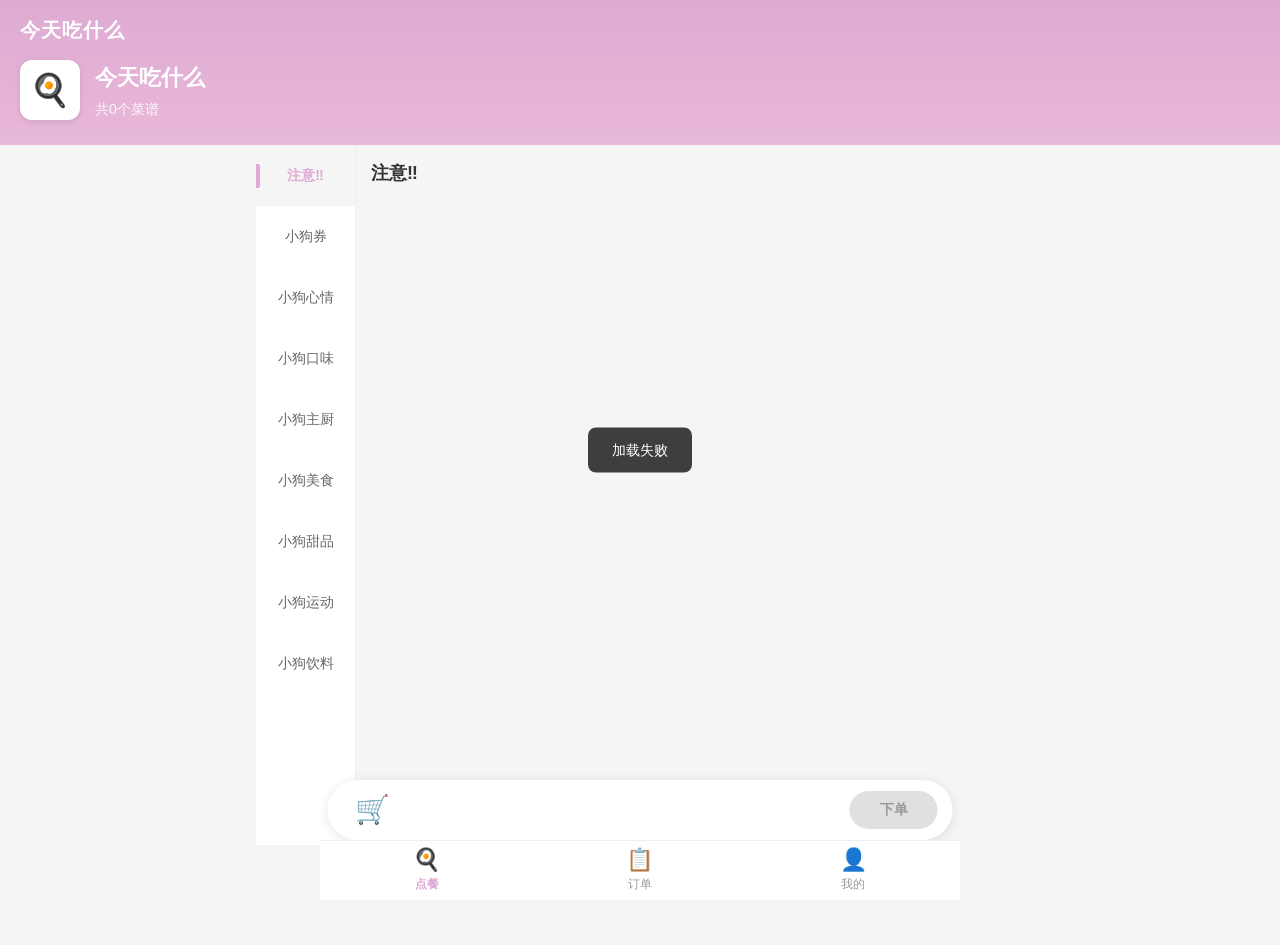
<file: index.html>
<!DOCTYPE html>
<html lang="zh-CN">
<head>
  <meta charset="UTF-8">
  <meta name="viewport" content="width=device-width, initial-scale=1.0, user-scalable=no">
  <title>今天吃什么</title>
  <link rel="stylesheet" href="style.css">
</head>
<body>
  <div id="page-container"></div>
  <div class="tab-bar">
    <div class="tab-item active" data-page="home">
      <span class="tab-icon">🍳</span>
      <span class="tab-text">点餐</span>
    </div>
    <div class="tab-item" data-page="order">
      <span class="tab-icon">📋</span>
      <span class="tab-text">订单</span>
    </div>
    <div class="tab-item" data-page="mine">
      <span class="tab-icon">👤</span>
      <span class="tab-text">我的</span>
    </div>
  </div>
  <script src="app.js"></script>
</body>
</html>
</file>
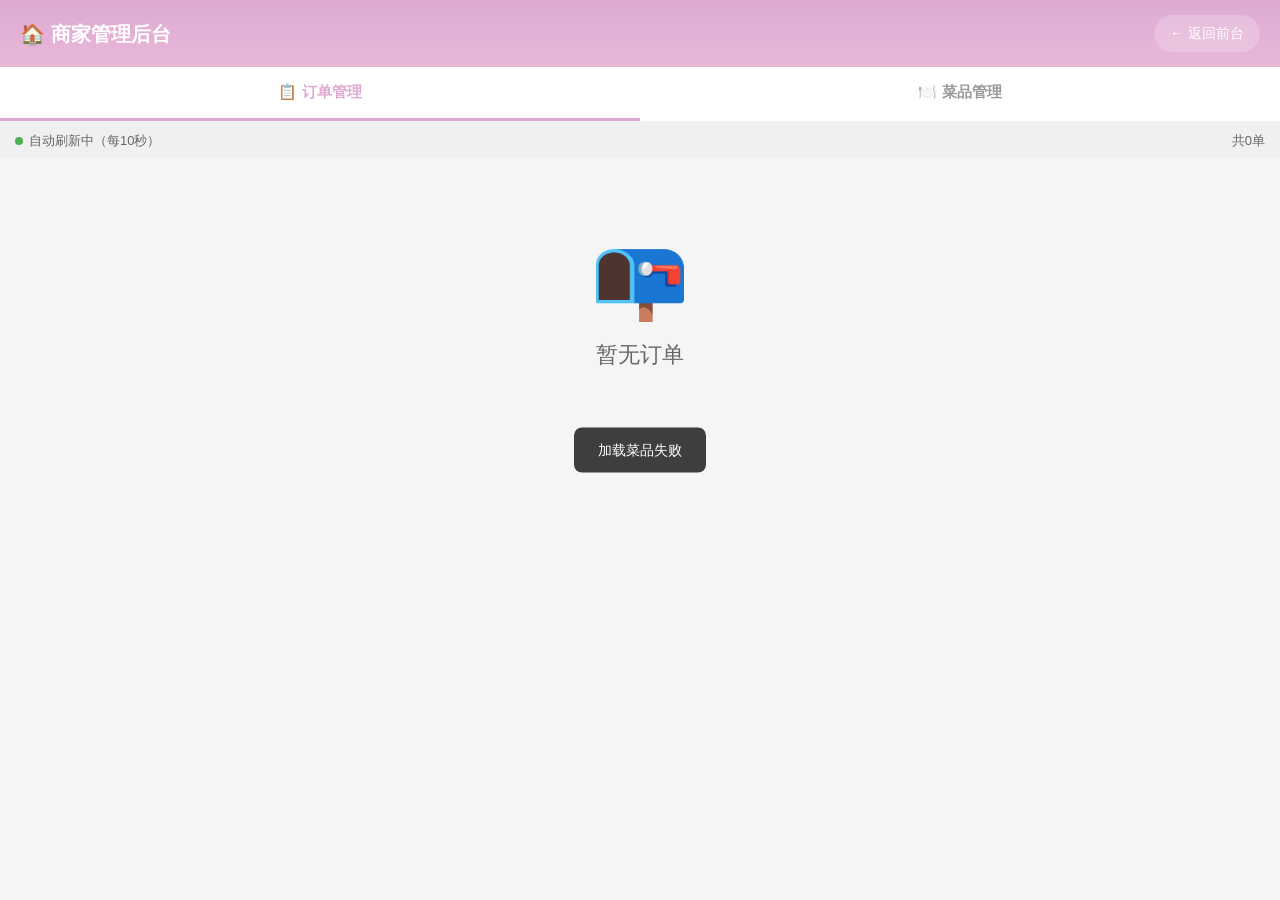
<file: admin.html>
<!DOCTYPE html>
<html lang="zh-CN">
<head>
  <meta charset="UTF-8">
  <meta name="viewport" content="width=device-width, initial-scale=1.0, user-scalable=no">
  <title>商家管理后台</title>
  <link rel="stylesheet" href="style.css">
  <style>
    body { padding-bottom: 20px; }
    .admin-header { background:var(--primary-gradient); padding:15px 20px; color:white; display:flex; justify-content:space-between; align-items:center; position:sticky; top:0; z-index:60; }
    .admin-header h1 { font-size:20px; font-weight:bold; }
    .admin-header a { color:white; text-decoration:none; font-size:14px; background:rgba(255,255,255,0.2); padding:8px 16px; border-radius:20px; }
    .admin-header a:active { background:rgba(255,255,255,0.35); }
    .admin-tabs { display:flex; background:white; border-bottom:2px solid var(--border-color); position:sticky; top:60px; z-index:50; }
    .admin-tab { flex:1; text-align:center; padding:14px 0; font-size:15px; font-weight:bold; color:var(--text-muted); cursor:pointer; border-bottom:3px solid transparent; transition:all 0.2s; }
    .admin-tab.active { color:var(--primary); border-bottom-color:var(--primary); }
    .admin-tab:active { transform:scale(0.95); }
    .new-order-badge { background:#FF5252; color:white; font-size:11px; min-width:18px; height:18px; border-radius:9px; display:inline-flex; align-items:center; justify-content:center; padding:0 5px; font-weight:bold; margin-left:4px; vertical-align:middle; }
    .order-status-badge { display:inline-block; padding:4px 12px; border-radius:20px; font-size:13px; font-weight:bold; }
    .status-pending { background:#FFF3E0; color:#FF9800; }
    .status-making { background:#E3F2FD; color:#2196F3; }
    .status-done { background:#E8F5E9; color:#4CAF50; }
    .status-btns { display:flex; gap:8px; margin-top:12px; flex-wrap:wrap; }
    .status-btn { padding:10px 18px; border-radius:20px; border:none; font-size:13px; font-weight:bold; cursor:pointer; transition:transform 0.15s; }
    .status-btn:active { transform:scale(0.95); }
    .btn-accept { background:#4CAF50; color:white; }
    .btn-making { background:#2196F3; color:white; }
    .btn-done-status { background:var(--primary); color:white; }
    .btn-reject { background:#FF5252; color:white; }
    .auto-refresh-bar { background:#f0f0f0; padding:8px 15px; font-size:13px; color:var(--text-secondary); display:flex; justify-content:space-between; align-items:center; }
    .refresh-dot { width:8px; height:8px; border-radius:50%; background:#4CAF50; display:inline-block; margin-right:6px; animation:blink 2s infinite; }
    @keyframes blink { 0%,100%{opacity:1} 50%{opacity:0.3} }
    .order-section-title { padding:12px 15px 6px; font-size:16px; font-weight:bold; }
    .order-card.has-new { animation:pulse 1s ease; }
    @keyframes pulse { 0%,100%{box-shadow:0 1px 6px rgba(0,0,0,0.06)} 50%{box-shadow:0 0 20px rgba(222,170,211,0.5)} }
  </style>
</head>
<body>
  <div class="admin-header">
    <h1>🏠 商家管理后台</h1>
    <a href="index.html">← 返回前台</a>
  </div>

  <div class="admin-tabs">
    <div class="admin-tab active" onclick="switchAdmin('orders')">📋 订单管理<span id="pending-count"></span></div>
    <div class="admin-tab" onclick="switchAdmin('foods')">🍽️ 菜品管理</div>
  </div>

  <div id="admin-content"></div>

  <script>
    const SUPABASE_URL = 'https://yjclkfzidxoawbpkrtus.supabase.co';
    const SUPABASE_KEY = 'eyJhbGciOiJIUzI1NiIsInR5cCI6IkpXVCJ9.eyJpc3MiOiJzdXBhYmFzZSIsInJlZiI6InlqY2xrZnppZHhvYXdicGtydHVzIiwicm9sZSI6ImFub24iLCJpYXQiOjE3ODA3MTIzOTEsImV4cCI6MjA5NjI4ODM5MX0.eWKqdNbLxSJkQK0KKSp8p1OX3Ybsz1mmAv0DYiER9oo';

    const Toast={_el:null,_timer:null,show(msg,t=2000){if(!this._el){this._el=document.createElement('div');this._el.style.cssText='position:fixed;top:50%;left:50%;transform:translate(-50%,-50%);background:rgba(0,0,0,0.75);color:white;padding:12px 24px;border-radius:8px;font-size:14px;z-index:9999;pointer-events:none;opacity:0;transition:opacity 0.3s;';document.body.appendChild(this._el)}clearTimeout(this._timer);this._el.textContent=msg;this._el.style.opacity='1';this._timer=setTimeout(()=>{this._el.style.opacity='0'},t)}};
    function showConfirm(msg){return new Promise(r=>{const m=document.createElement('div');m.style.cssText='position:fixed;inset:0;background:rgba(0,0,0,0.5);z-index:500;display:flex;align-items:center;justify-content:center;';m.innerHTML='<div style="background:white;border-radius:16px;padding:24px;width:80%;max-width:300px;text-align:center;"><div style="font-size:40px;">🤔</div><div style="font-size:17px;color:#333;margin:12px 0 20px;">'+msg+'</div><div style="display:flex;gap:12px;"><button id="no" style="flex:1;padding:12px;border-radius:10px;border:none;background:#f5f5f5;color:#666;">取消</button><button id="yes" style="flex:1;padding:12px;border-radius:10px;border:none;background:#DEAAD3;color:white;">确认</button></div></div>';document.body.appendChild(m);m.querySelector('#no').onclick=()=>{m.remove();r(false)};m.querySelector('#yes').onclick=()=>{m.remove();r(true)}})}

    async function api(p,o={}){const h={'apikey':SUPABASE_KEY,'Authorization':'Bearer '+SUPABASE_KEY};if(o.body){h['Content-Type']='application/json';o.body=JSON.stringify(o.body)}const r=await fetch(SUPABASE_URL+'/rest/v1/'+p,{...o,headers:h});if(r.status===204)return null;if(!r.ok){const e=await r.text();console.error(e);throw new Error(e)}return r.json()}

    async function uploadImage(file){const safeName=Date.now()+'_'+file.name.replace(/[^a-zA-Z0-9._-]/g,'_');const res=await fetch(SUPABASE_URL+'/storage/v1/object/food-images/'+safeName,{method:'POST',headers:{'Authorization':'Bearer '+SUPABASE_KEY},body:file});if(!res.ok)return'';return SUPABASE_URL+'/storage/v1/object/public/food-images/'+safeName}

    const CATS=['注意‼️','小狗券','小狗心情','小狗口味','小狗主厨','小狗美食','小狗甜品','小狗运动','小狗饮料'];
    let adminPage='orders',foods=[],orders=[],refreshTimer=null;

    async function init(){await loadFoods();await loadOrders();renderAdminOrders();startAutoRefresh()}

    async function loadFoods(){try{const d=await api('foods?select=*&order=id');const g=[[],[],[],[],[],[],[],[],[]];d.forEach(f=>{const c=f.category_index||0;if(!g[c])g[c]=[];g[c].push({id:f.id,name:f.name,emoji:f.emoji,price:f.price,catIdx:f.category_index,img:f.image_url,fav:false})});foods=g}catch(e){Toast.show('加载菜品失败')}}

    async function loadOrders(){try{const d=await api('orders?select=*&order=created_at.desc');orders=d.map(o=>({id:o.id,time:new Date(o.created_at).toLocaleString('zh-CN'),items:o.items,total:o.total_price,status:o.status}));updatePendingBadge()}catch(e){orders=[]}}

    function updatePendingBadge(){const pc=orders.filter(o=>o.status==='待接单').length;const el=document.getElementById('pending-count');if(el)el.innerHTML=pc>0?'<span class="new-order-badge">'+pc+'</span>':'';}

    function startAutoRefresh(){refreshTimer=setInterval(async()=>{const oldPending=orders.filter(o=>o.status==='待接单').length;await loadOrders();const newPending=orders.filter(o=>o.status==='待接单').length;if(newPending>oldPending){try{const ctx=new(window.AudioContext||window.webkitAudioContext)();const osc=ctx.createOscillator();const gain=ctx.createGain();osc.connect(gain);gain.connect(ctx.destination);osc.frequency.value=800;gain.gain.value=0.3;osc.start();osc.stop(ctx.currentTime+0.5);}catch(e){}Toast.show('🔔 新订单来了！',3000);}if(adminPage==='orders')renderAdminOrders();},10000);}

    function switchAdmin(p){adminPage=p;document.querySelectorAll('.admin-tab').forEach((t,i)=>t.classList.toggle('active',(i===0&&p==='orders')||(i===1&&p==='foods')));if(p==='orders')renderAdminOrders();else renderAdminFoods();}

    function renderAdminOrders(){
      const pending=orders.filter(o=>o.status==='待接单');
      const making=orders.filter(o=>o.status==='制作中');
      const done=orders.filter(o=>o.status==='已完成');
      let h='<div class="auto-refresh-bar"><span><span class="refresh-dot"></span>自动刷新中（每10秒）</span><span>共'+orders.length+'单</span></div>';
      if(pending.length){h+='<div class="order-section-title" style="color:#FF9800;">🔔 待接单 ('+pending.length+')</div>';pending.forEach(o=>{h+=renderOrderCard(o)});}
      if(making.length){h+='<div class="order-section-title" style="color:#2196F3;">👨‍🍳 制作中 ('+making.length+')</div>';making.forEach(o=>{h+=renderOrderCard(o)});}
      if(done.length){h+='<div class="order-section-title" style="color:#4CAF50;">✅ 已完成 ('+done.length+')</div>';done.forEach(o=>{h+=renderOrderCard(o)});}
      if(!orders.length)h+='<div class="empty-state"><div class="empty-icon">📭</div><div class="empty-text">暂无订单</div></div>';
      document.getElementById('admin-content').innerHTML=h;
    }

    function renderOrderCard(o){
      const sc=o.status==='待接单'?'status-pending':o.status==='制作中'?'status-making':'status-done';
      let btns='';
      if(o.status==='待接单')btns='<button class="status-btn btn-accept" onclick="updateOrder('+o.id+',\'制作中\')">✅ 接单制作</button><button class="status-btn btn-reject" onclick="deleteOrder('+o.id+')">❌ 拒绝</button>';
      else if(o.status==='制作中')btns='<button class="status-btn btn-done-status" onclick="updateOrder('+o.id+',\'已完成\')">✅ 制作完成</button>';
      let h='<div class="order-card'+(o.status==='待接单'?' has-new':'')+'"><div class="order-header"><span style="font-size:14px;color:var(--text-secondary)">订单 #'+o.id+'</span><span class="order-status-badge '+sc+'">'+o.status+'</span></div><div class="order-time">'+o.time+'</div><div class="order-items">';
      o.items.forEach(it=>{h+='<div class="order-item"><span>'+it.emoji+'</span><span style="flex:1">'+it.name+'</span><span style="color:var(--text-muted)">x'+it.count+'</span></div>';});
      h+='</div><div class="order-footer"><span>合计：</span><span style="font-size:20px;color:var(--primary);font-weight:bold">¥'+Number(o.total).toFixed(2)+'</span></div>';
      if(btns)h+='<div class="status-btns">'+btns+'</div>';
      h+='</div>';
      return h;
    }

    async function updateOrder(id,status){try{await api('orders?id=eq.'+id,{method:'PATCH',body:{status}});Toast.show(status==='制作中'?'已接单 👨‍🍳':'已完成 ✅');await loadOrders();renderAdminOrders()}catch(e){Toast.show('操作失败')}}

    async function deleteOrder(id){if(!await showConfirm('确定拒绝此订单？'))return;try{await api('orders?id=eq.'+id,{method:'DELETE'});Toast.show('已拒绝');await loadOrders();renderAdminOrders()}catch(e){Toast.show('操作失败')}}

    function renderAdminFoods(){
      const all=foods.flat();
      let h='<div class="add-section"><div class="section-title">添加新菜品</div><div class="form-item"><span class="form-label">菜品名称</span><input class="form-input" id="new-name" placeholder="输入菜品名称"/></div><div class="form-item"><span class="form-label">价格 (¥)</span><input class="form-input" id="new-price" type="number" placeholder="输入价格" step="0.01"/></div><div class="form-item"><span class="form-label">Emoji图标</span><input class="form-input" id="new-emoji" placeholder="如 🍜" value="🍽️"/></div><div class="form-item"><span class="form-label">所属分类</span><select class="picker-value" id="new-cat">';
      CATS.forEach((c,i)=>{h+='<option value="'+i+'">'+c+'</option>'});
      h+='</select></div><div class="form-item"><span class="form-label">菜品图片</span><input type="file" id="new-img" accept="image/*" style="display:block;margin-top:5px;"/></div><button class="btn-add" onclick="addFood()">➕ 添加菜品</button></div><div class="list-section"><div class="section-title">当前菜品 (共'+all.length+'道)</div><div class="food-list">';
      all.forEach(f=>{h+='<div class="food-item-manage"><div class="food-left"><div class="food-img-wrapper">'+(f.img?'<img src="'+f.img+'"/>':'<div class="food-emoji-manage">'+f.emoji+'</div>')+'</div><div class="food-info-manage"><div class="food-name-manage">'+f.name+'</div><div class="food-cat-manage">'+CATS[f.catIdx]+'</div><div class="food-price-manage">¥'+Number(f.price).toFixed(2)+'</div></div></div><div class="food-actions-manage"><button class="btn-edit" onclick="editFood('+f.id+')">✏️</button><button class="btn-delete" onclick="deleteFood('+f.id+')">🗑️</button></div></div>'});
      h+='</div></div>';
      document.getElementById('admin-content').innerHTML=h;
    }

    async function addFood(){
      const n=document.getElementById('new-name').value.trim(),p=parseFloat(document.getElementById('new-price').value)||0,e=document.getElementById('new-emoji').value.trim()||'🍽️',c=parseInt(document.getElementById('new-cat').value);
      if(!n){Toast.show('请输入名称');return}
      const imgFile=document.getElementById('new-img').files[0];
      let imgUrl='';
      if(imgFile){imgUrl=await uploadImage(imgFile);if(!imgUrl){Toast.show('图片上传失败，请用英文文件名');return}}
      try{
        const res=await fetch(SUPABASE_URL+'/rest/v1/foods',{method:'POST',headers:{'apikey':SUPABASE_KEY,'Authorization':'Bearer '+SUPABASE_KEY,'Content-Type':'application/json','Prefer':'return=minimal'},body:JSON.stringify({name:n,price:p,emoji:e,category_index:c,image_url:imgUrl})});
        if(!res.ok){const e=await res.text();console.error(e);Toast.show('添加失败');return}
        Toast.show('添加成功！✅');await loadFoods();renderAdminFoods();
      }catch(err){console.error(err);Toast.show('添加失败')}
    }

    async function deleteFood(id){if(!await showConfirm('删除此菜品？'))return;await api('favorites?food_id=eq.'+id,{method:'DELETE'});await api('foods?id=eq.'+id,{method:'DELETE'});Toast.show('已删除');await loadFoods();renderAdminFoods()}

    let editId=null;
    function editFood(id){
      const f=foods.flat().find(x=>x.id===id);if(!f)return;editId=id;
      let o='';CATS.forEach((c,i)=>{o+='<option value="'+i+'"'+(i===f.catIdx?' selected':'')+'>'+c+'</option>'});
      document.body.insertAdjacentHTML('beforeend','<div id="edit-modal"><div class="modal-mask" onclick="closeEdit()"></div><div class="modal-content"><div class="modal-title">编辑菜品</div><div class="form-item"><span class="form-label">菜品名称</span><input class="form-input" id="edit-name" value="'+f.name+'"/></div><div class="form-item"><span class="form-label">价格</span><input class="form-input" id="edit-price" type="number" value="'+f.price+'"/></div><div class="form-item"><span class="form-label">Emoji</span><input class="form-input" id="edit-emoji" value="'+(f.emoji||'🍽️')+'"/></div><div class="form-item"><span class="form-label">分类</span><select class="picker-value" id="edit-cat">'+o+'</select></div><div class="form-item"><span class="form-label">菜品图片</span><input type="file" id="edit-img" accept="image/*" style="display:block;margin-top:5px;"/></div><div class="modal-btns"><button class="btn-cancel" onclick="closeEdit()">取消</button><button class="btn-save" onclick="saveEdit()">保存</button></div></div></div>');
    }

    function closeEdit(){const m=document.getElementById('edit-modal');if(m)m.remove();editId=null}

    async function saveEdit(){
      const n=document.getElementById('edit-name').value.trim(),p=parseFloat(document.getElementById('edit-price').value)||0,e=document.getElementById('edit-emoji').value.trim()||'🍽️',c=parseInt(document.getElementById('edit-cat').value);
      if(!n){Toast.show('请输入名称');return}
      const imgFile=document.getElementById('edit-img').files[0];
      let imgUrl='';
      if(imgFile){imgUrl=await uploadImage(imgFile);if(!imgUrl){Toast.show('图片上传失败，请用英文文件名');return}}
      const body={name:n,price:p,emoji:e,category_index:c};if(imgUrl)body.image_url=imgUrl;
      try{await api('foods?id=eq.'+editId,{method:'PATCH',body});Toast.show('保存成功');closeEdit();await loadFoods();renderAdminFoods()}catch(err){console.error(err);Toast.show('保存失败')}
    }

    document.addEventListener('DOMContentLoaded',init);
  </script>
</body>
</html>
</file>
<file: style.css>
/* ===== CSS 变量（方便统一修改主题）===== */
:root {
  --primary: #DEAAD3;
  --primary-light: #FCE4EC;
  --primary-dark: #C98DB8;
  --primary-gradient: linear-gradient(180deg, #DEAAD3 0%, #E8B8D8 100%);
  --text-primary: #333333;
  --text-secondary: #666666;
  --text-muted: #999999;
  --bg-page: #f5f5f5;
  --bg-card: #ffffff;
  --bg-input: #f5f5f5;
  --border-color: #f0f0f0;
  --shadow-sm: 0 1px 4px rgba(0, 0, 0, 0.04);
  --shadow-md: 0 2px 12px rgba(0, 0, 0, 0.1);
  --shadow-lg: 0 8px 32px rgba(0, 0, 0, 0.2);
  --radius-sm: 8px;
  --radius-md: 12px;
  --radius-lg: 16px;
  --radius-xl: 24px;
  --radius-round: 50%;
  --safe-bottom: env(safe-area-inset-bottom, 0px);
  --tab-height: 60px;
  --float-height: 60px;
}

/* ===== 全局样式 ===== */
* {
  margin: 0;
  padding: 0;
  box-sizing: border-box;
  -webkit-tap-highlight-color: transparent;
}

body {
  font-family: -apple-system, BlinkMacSystemFont, 'Segoe UI', 'PingFang SC', 'Hiragino Sans GB', 'Microsoft YaHei', sans-serif;
  background: var(--bg-page);
  overflow-x: hidden;
  padding-bottom: calc(100px + var(--safe-bottom));
  -webkit-font-smoothing: antialiased;
  -moz-osx-font-smoothing: grayscale;
  color: var(--text-primary);
  line-height: 1.5;
}

/* ===== 顶部导航栏 ===== */
.header-bg {
  background: var(--primary-gradient);
  padding: 15px 20px 25px;
  color: white;
  position: relative;
}

.header-top {
  display: flex;
  justify-content: space-between;
  align-items: center;
  margin-bottom: 15px;
}

.shop-name {
  font-size: 20px;
  font-weight: bold;
  letter-spacing: 1px;
}

.header-actions {
  display: flex;
  gap: 10px;
}

.action-btn {
  width: 36px;
  height: 36px;
  background: rgba(255, 255, 255, 0.2);
  border-radius: var(--radius-round);
  display: flex;
  align-items: center;
  justify-content: center;
  font-size: 16px;
  cursor: pointer;
  border: none;
  color: white;
  transition: background 0.2s;
  backdrop-filter: blur(4px);
}

.action-btn:active {
  background: rgba(255, 255, 255, 0.35);
}

.header-info {
  display: flex;
  align-items: center;
}

.shop-logo {
  margin-right: 15px;
}

.logo-box {
  width: 60px;
  height: 60px;
  background: white;
  border-radius: var(--radius-md);
  display: flex;
  align-items: center;
  justify-content: center;
  font-size: 32px;
  box-shadow: 0 2px 6px rgba(0, 0, 0, 0.1);
}

.shop-info-text {
  flex: 1;
}

.shop-title {
  font-size: 22px;
  font-weight: bold;
  margin-bottom: 5px;
}

.shop-count {
  font-size: 14px;
  opacity: 0.9;
}

.header-right {
  display: flex;
  align-items: center;
}

.manage-btn {
  background: rgba(255, 255, 255, 0.25);
  padding: 8px 16px;
  border-radius: 20px;
  font-size: 14px;
  cursor: pointer;
  border: none;
  color: white;
  white-space: nowrap;
  transition: background 0.2s;
  backdrop-filter: blur(4px);
}

.manage-btn:active {
  background: rgba(255, 255, 255, 0.4);
}

/* ===== 主体左右分栏 ===== */
.main-content {
  display: flex;
  height: calc(100vh - 200px);
  overflow: hidden;
}

.category-sidebar {
  width: 100px;
  background: white;
  border-right: 1px solid var(--border-color);
  overflow-y: auto;
  flex-shrink: 0;
  -webkit-overflow-scrolling: touch;
}

.category-item {
  position: relative;
  padding: 20px 10px;
  text-align: center;
  font-size: 14px;
  color: var(--text-secondary);
  cursor: pointer;
  transition: all 0.2s;
  user-select: none;
  -webkit-user-select: none;
}

.category-item:active {
  background: #f9f9f9;
}

.category-item.active {
  background: var(--bg-page);
}

.category-indicator {
  position: absolute;
  left: 0;
  top: 50%;
  transform: translateY(-50%);
  width: 4px;
  height: 24px;
  background: var(--primary);
  border-radius: 0 2px 2px 0;
}

.category-text.active-text {
  color: var(--primary);
  font-weight: bold;
}

.food-scroll {
  flex: 1;
  background: var(--bg-page);
  padding: 15px;
  overflow-y: auto;
  -webkit-overflow-scrolling: touch;
}

.category-title {
  margin-bottom: 15px;
}

.title-text {
  font-size: 18px;
  font-weight: bold;
  color: var(--text-primary);
}

.food-list {
  display: flex;
  flex-direction: column;
  gap: 15px;
  padding-bottom: 20px;
}

/* ===== 菜品卡片 ===== */
.food-card {
  display: flex;
  align-items: center;
  background: var(--bg-card);
  border-radius: var(--radius-md);
  padding: 15px;
  box-shadow: var(--shadow-sm);
  transition: transform 0.15s;
}

.food-card:active {
  transform: scale(0.98);
}

.food-img-box {
  width: 80px;
  height: 80px;
  border-radius: var(--radius-md);
  background: var(--primary-light);
  display: flex;
  align-items: center;
  justify-content: center;
  margin-right: 15px;
  flex-shrink: 0;
  overflow: hidden;
}

.food-img-real {
  width: 100%;
  height: 100%;
  object-fit: cover;
}

.food-img-placeholder {
  font-size: 40px;
  line-height: 1;
}

.food-info {
  flex: 1;
  display: flex;
  flex-direction: column;
  gap: 5px;
  min-width: 0;
}

.food-name {
  font-size: 16px;
  font-weight: bold;
  color: var(--text-primary);
  overflow: hidden;
  text-overflow: ellipsis;
  white-space: nowrap;
}

.food-stars {
  font-size: 14px;
  color: #FFB800;
  letter-spacing: 2px;
}

.food-price-row {
  display: flex;
  align-items: center;
  justify-content: space-between;
}

.food-price {
  font-size: 18px;
  color: var(--primary);
  font-weight: bold;
}

.fav-btn {
  width: 36px;
  height: 36px;
  display: flex;
  align-items: center;
  justify-content: center;
  cursor: pointer;
  background: none;
  border: none;
  transition: transform 0.2s;
  padding: 0;
}

.fav-btn:active {
  transform: scale(1.3);
}

.fav-icon {
  font-size: 22px;
  pointer-events: none;
}

.food-add {
  flex-shrink: 0;
  margin-left: 10px;
}

.add-btn {
  width: 40px;
  height: 40px;
  border-radius: var(--radius-round);
  background: var(--primary);
  color: white;
  display: flex;
  align-items: center;
  justify-content: center;
  font-size: 24px;
  font-weight: bold;
  border: none;
  cursor: pointer;
  box-shadow: 0 2px 8px rgba(222, 170, 211, 0.3);
  transition: transform 0.15s, box-shadow 0.15s;
  line-height: 1;
  padding: 0;
}

.add-btn:active {
  transform: scale(0.9);
  box-shadow: 0 1px 4px rgba(222, 170, 211, 0.3);
}

/* ===== 底部悬浮栏 ===== */
.bottom-float-bar {
  position: fixed;
  bottom: calc(var(--tab-height) + var(--safe-bottom));
  left: 15px;
  right: 15px;
  height: var(--float-height);
  background: white;
  border-radius: 30px;
  display: flex;
  align-items: center;
  padding: 0 15px;
  box-shadow: var(--shadow-md);
  z-index: 100;
}

.float-cart {
  position: relative;
  display: flex;
  align-items: center;
  gap: 8px;
  padding: 0 12px;
  cursor: pointer;
  user-select: none;
  -webkit-user-select: none;
}

.cart-icon {
  font-size: 28px;
  line-height: 1;
}

.cart-badge {
  position: absolute;
  top: -5px;
  right: -5px;
  background: #FF5252;
  color: white;
  font-size: 12px;
  min-width: 18px;
  height: 18px;
  border-radius: 9px;
  display: flex;
  align-items: center;
  justify-content: center;
  padding: 0 4px;
  font-weight: bold;
  line-height: 1;
}

.cart-price {
  font-size: 16px;
  color: var(--primary);
  font-weight: bold;
  white-space: nowrap;
}

.float-btns {
  flex: 1;
  display: flex;
  justify-content: flex-end;
  gap: 10px;
}

.btn-invite {
  padding: 10px 24px;
  border-radius: var(--radius-xl);
  border: 2px solid var(--primary);
  color: var(--primary);
  font-size: 14px;
  font-weight: bold;
  background: white;
  cursor: pointer;
  transition: all 0.2s;
  white-space: nowrap;
}

.btn-invite:active {
  background: var(--primary-light);
}

.btn-order {
  padding: 10px 30px;
  border-radius: var(--radius-xl);
  background: #E0E0E0;
  color: var(--text-muted);
  font-size: 14px;
  font-weight: bold;
  border: none;
  cursor: pointer;
  transition: all 0.2s;
  white-space: nowrap;
}

.btn-order.active {
  background: var(--primary);
  color: white;
}

/* ===== 底部导航栏 ===== */
.tab-bar {
  position: fixed;
  bottom: 0;
  left: 0;
  right: 0;
  height: calc(var(--tab-height) + var(--safe-bottom));
  padding-bottom: var(--safe-bottom);
  background: white;
  display: flex;
  justify-content: space-around;
  align-items: center;
  border-top: 1px solid #eeeeee;
  z-index: 200;
}

.tab-item {
  display: flex;
  flex-direction: column;
  align-items: center;
  justify-content: center;
  gap: 4px;
  cursor: pointer;
  padding: 5px 20px;
  user-select: none;
  -webkit-user-select: none;
  transition: transform 0.15s;
}

.tab-item:active {
  transform: scale(0.9);
}

.tab-icon {
  font-size: 22px;
  line-height: 1;
}

.tab-text {
  font-size: 12px;
  color: var(--text-muted);
  transition: color 0.2s;
}

.tab-item.active .tab-text {
  color: var(--primary);
  font-weight: bold;
}

/* ===== 页面标题 ===== */
.page-title {
  text-align: center;
  font-size: 22px;
  font-weight: bold;
  color: var(--text-primary);
  padding: 20px 0;
  background: white;
  margin-bottom: 15px;
  position: sticky;
  top: 0;
  z-index: 50;
}

/* ===== 空状态 ===== */
.empty-state {
  display: flex;
  flex-direction: column;
  align-items: center;
  justify-content: center;
  padding: 80px 20px;
  text-align: center;
}

.empty-icon {
  font-size: 80px;
  margin-bottom: 20px;
  line-height: 1;
}

.empty-text {
  font-size: 22px;
  color: var(--text-secondary);
  margin-bottom: 10px;
}

.empty-tip {
  font-size: 16px;
  color: var(--text-muted);
  margin-bottom: 30px;
}

.go-menu-btn {
  background: var(--primary);
  color: white;
  padding: 16px 50px;
  border-radius: 30px;
  font-size: 18px;
  font-weight: bold;
  border: none;
  cursor: pointer;
  transition: transform 0.15s;
}

.go-menu-btn:active {
  transform: scale(0.95);
}

/* ===== 购物车页面 ===== */
.cart-list {
  padding: 0 15px 80px;
}

.cart-item {
  display: flex;
  align-items: center;
  background: white;
  border-radius: var(--radius-md);
  margin-bottom: 15px;
  padding: 15px;
  box-shadow: 0 1px 6px rgba(0, 0, 0, 0.06);
}

.cart-img-box {
  width: 80px;
  height: 80px;
  border-radius: var(--radius-md);
  background: var(--primary-light);
  display: flex;
  align-items: center;
  justify-content: center;
  margin-right: 15px;
  flex-shrink: 0;
  overflow: hidden;
}

.cart-img-real {
  width: 100%;
  height: 100%;
  object-fit: cover;
}

.cart-emoji {
  font-size: 40px;
  line-height: 1;
}

.cart-info {
  flex: 1;
  display: flex;
  flex-direction: column;
  gap: 5px;
  min-width: 0;
}

.cart-name {
  font-size: 16px;
  font-weight: bold;
  color: var(--text-primary);
  overflow: hidden;
  text-overflow: ellipsis;
  white-space: nowrap;
}

.cart-price {
  font-size: 14px;
  color: var(--text-muted);
}

.cart-bottom {
  display: flex;
  justify-content: space-between;
  align-items: center;
  margin-top: 5px;
}

.cart-actions {
  display: flex;
  align-items: center;
  gap: 10px;
}

.btn-minus,
.btn-plus {
  width: 32px;
  height: 32px;
  border-radius: var(--radius-round);
  display: flex;
  align-items: center;
  justify-content: center;
  font-size: 18px;
  font-weight: bold;
  cursor: pointer;
  border: none;
  transition: transform 0.1s;
  line-height: 1;
  padding: 0;
}

.btn-minus {
  border: 1px solid #dddddd;
  color: var(--text-secondary);
  background: white;
}

.btn-plus {
  background: var(--primary);
  color: white;
}

.btn-minus:active,
.btn-plus:active {
  transform: scale(0.9);
}

.cart-count {
  width: 40px;
  text-align: center;
  font-size: 16px;
  color: var(--text-primary);
  font-weight: bold;
}

.item-total {
  font-size: 18px;
  color: var(--primary);
  font-weight: bold;
}

.bottom-bar {
  position: fixed;
  bottom: calc(var(--tab-height) + var(--safe-bottom));
  left: 0;
  right: 0;
  height: 60px;
  background: white;
  display: flex;
  align-items: center;
  justify-content: space-between;
  padding: 0 20px;
  box-shadow: 0 -2px 10px rgba(0, 0, 0, 0.08);
  z-index: 100;
}

.total-info {
  display: flex;
  align-items: center;
}

.total-label {
  font-size: 15px;
  color: var(--text-secondary);
}

.total-price {
  font-size: 24px;
  color: var(--primary);
  font-weight: bold;
}

.submit-btn {
  background: var(--primary);
  color: white;
  padding: 12px 36px;
  border-radius: var(--radius-xl);
  font-size: 16px;
  font-weight: bold;
  border: none;
  cursor: pointer;
  transition: transform 0.15s;
}

.submit-btn:active {
  transform: scale(0.95);
}

/* ===== 订单列表 ===== */
.order-list {
  padding: 0 15px 20px;
}

.order-card {
  background: white;
  border-radius: var(--radius-md);
  margin-bottom: 15px;
  padding: 18px;
  box-shadow: 0 1px 6px rgba(0, 0, 0, 0.06);
}

.order-header {
  display: flex;
  justify-content: space-between;
  align-items: center;
  margin-bottom: 10px;
}

.order-id {
  font-size: 14px;
  color: var(--text-secondary);
}

.order-status {
  font-size: 14px;
  color: var(--primary);
  font-weight: bold;
}

.order-time {
  font-size: 13px;
  color: var(--text-muted);
  margin-bottom: 15px;
  padding-bottom: 12px;
  border-bottom: 1px solid var(--border-color);
}

.order-items {
  margin-bottom: 12px;
}

.order-item {
  display: flex;
  align-items: center;
  padding: 8px 0;
  font-size: 15px;
  gap: 10px;
}

.item-emoji {
  font-size: 24px;
  line-height: 1;
}

.item-name {
  flex: 1;
  color: var(--text-primary);
  overflow: hidden;
  text-overflow: ellipsis;
  white-space: nowrap;
}

.item-count {
  width: 50px;
  text-align: right;
  color: var(--text-muted);
}

.order-footer {
  display: flex;
  justify-content: flex-end;
  padding-top: 12px;
  border-top: 1px solid var(--border-color);
}

.order-total {
  font-size: 15px;
  color: var(--text-secondary);
}

.total-price {
  font-size: 22px;
  color: var(--primary);
  font-weight: bold;
}

.clear-btn {
  display: block;
  text-align: center;
  color: var(--text-muted);
  font-size: 16px;
  padding: 20px;
  text-decoration: underline;
  cursor: pointer;
  background: none;
  border: none;
  width: 100%;
  margin-bottom: 20px;
}

/* ===== 我的页面 ===== */
.user-header {
  background: var(--primary-gradient);
  padding: 40px 20px;
  display: flex;
  flex-direction: column;
  align-items: center;
  color: white;
}

.user-avatar {
  width: 90px;
  height: 90px;
  border-radius: var(--radius-round);
  background: white;
  display: flex;
  align-items: center;
  justify-content: center;
  font-size: 50px;
  margin-bottom: 15px;
  box-shadow: 0 2px 10px rgba(0, 0, 0, 0.15);
  line-height: 1;
}

.user-name {
  font-size: 24px;
  font-weight: bold;
  margin-bottom: 5px;
}

.user-desc {
  font-size: 15px;
  opacity: 0.9;
}

.menu-list {
  padding: 15px;
}

.menu-item {
  display: flex;
  align-items: center;
  background: white;
  border-radius: var(--radius-md);
  padding: 18px 15px;
  margin-bottom: 12px;
  box-shadow: var(--shadow-sm);
  cursor: pointer;
  transition: transform 0.15s;
  user-select: none;
  -webkit-user-select: none;
}

.menu-item:active {
  transform: scale(0.98);
}

.menu-icon {
  font-size: 28px;
  margin-right: 15px;
  line-height: 1;
}

.menu-text {
  flex: 1;
  font-size: 17px;
  color: var(--text-primary);
}

.menu-badge {
  background: #FF5252;
  color: white;
  font-size: 12px;
  min-width: 20px;
  height: 20px;
  border-radius: 10px;
  display: flex;
  align-items: center;
  justify-content: center;
  padding: 0 6px;
  margin-right: 8px;
  font-weight: bold;
}

.menu-arrow {
  font-size: 24px;
  color: var(--text-muted);
}

/* ===== 收藏页面 ===== */
.fav-list {
  padding: 0 15px 20px;
}

.fav-item {
  display: flex;
  align-items: center;
  background: white;
  border-radius: var(--radius-md);
  margin-bottom: 15px;
  padding: 15px;
  box-shadow: 0 1px 6px rgba(0, 0, 0, 0.06);
}

.fav-img-box {
  width: 80px;
  height: 80px;
  border-radius: var(--radius-md);
  background: var(--primary-light);
  display: flex;
  align-items: center;
  justify-content: center;
  margin-right: 15px;
  flex-shrink: 0;
  overflow: hidden;
}

.fav-img-real {
  width: 100%;
  height: 100%;
  object-fit: cover;
}

.fav-emoji {
  font-size: 40px;
  line-height: 1;
}

.fav-info {
  flex: 1;
  display: flex;
  flex-direction: column;
  gap: 5px;
  min-width: 0;
}

.fav-name {
  font-size: 16px;
  font-weight: bold;
  color: var(--text-primary);
  overflow: hidden;
  text-overflow: ellipsis;
  white-space: nowrap;
}

.fav-stars {
  font-size: 14px;
  color: #FFB800;
  letter-spacing: 2px;
}

.fav-price {
  font-size: 18px;
  color: var(--primary);
  font-weight: bold;
}

.fav-actions {
  display: flex;
  flex-direction: column;
  align-items: center;
  gap: 8px;
}

/* ===== 管理页面 ===== */
.add-section,
.list-section {
  background: white;
  border-radius: var(--radius-md);
  margin: 0 15px 15px;
  padding: 20px;
  box-shadow: 0 1px 6px rgba(0, 0, 0, 0.06);
}

.section-title {
  font-size: 18px;
  font-weight: bold;
  color: var(--text-primary);
  margin-bottom: 15px;
  padding-bottom: 12px;
  border-bottom: 2px solid var(--border-color);
}

.form-item {
  margin-bottom: 15px;
}

.form-label {
  display: block;
  font-size: 15px;
  color: var(--text-secondary);
  margin-bottom: 8px;
}

.form-input,
.picker-value {
  width: 100%;
  height: 48px;
  background: var(--bg-input);
  border-radius: var(--radius-sm);
  padding: 0 15px;
  font-size: 16px;
  border: none;
  outline: none;
  color: var(--text-primary);
  transition: background 0.2s;
}

.form-input:focus {
  background: #eeeeee;
}

.picker-value {
  line-height: 48px;
  color: var(--text-primary);
  cursor: pointer;
  appearance: auto;
  -webkit-appearance: auto;
}

.image-upload {
  display: flex;
  align-items: center;
}

.image-preview {
  position: relative;
  width: 120px;
  height: 120px;
  border-radius: var(--radius-md);
  overflow: hidden;
}

.preview-img {
  width: 100%;
  height: 100%;
  object-fit: cover;
}

.image-remove {
  position: absolute;
  top: 5px;
  right: 5px;
  width: 28px;
  height: 28px;
  background: rgba(0, 0, 0, 0.5);
  color: white;
  border-radius: var(--radius-round);
  display: flex;
  align-items: center;
  justify-content: center;
  font-size: 14px;
  cursor: pointer;
  transition: background 0.2s;
  line-height: 1;
}

.image-remove:active {
  background: rgba(0, 0, 0, 0.7);
}

.upload-btn {
  width: 120px;
  height: 120px;
  border: 2px dashed var(--primary);
  border-radius: var(--radius-md);
  display: flex;
  flex-direction: column;
  align-items: center;
  justify-content: center;
  background: var(--primary-light);
  cursor: pointer;
  transition: background 0.2s;
}

.upload-btn:active {
  background: #f8d0e0;
}

.upload-icon {
  font-size: 36px;
  margin-bottom: 5px;
  line-height: 1;
}

.upload-text {
  font-size: 13px;
  color: var(--primary);
}

.btn-add {
  background: var(--primary);
  color: white;
  text-align: center;
  padding: 15px 0;
  border-radius: var(--radius-sm);
  font-size: 18px;
  font-weight: bold;
  border: none;
  cursor: pointer;
  margin-top: 15px;
  width: 100%;
  transition: transform 0.15s;
}

.btn-add:active {
  transform: scale(0.98);
}

/* ===== 菜品管理列表 ===== */
.food-item-manage {
  display: flex;
  justify-content: space-between;
  align-items: center;
  background: #f9f9f9;
  border-radius: var(--radius-sm);
  padding: 12px;
  margin-bottom: 10px;
  transition: transform 0.15s;
}

.food-item-manage:active {
  transform: scale(0.99);
}

.food-left {
  display: flex;
  align-items: center;
  gap: 12px;
  flex: 1;
  min-width: 0;
}

.food-img-wrapper {
  width: 60px;
  height: 60px;
  border-radius: var(--radius-sm);
  overflow: hidden;
  background: var(--primary-light);
  display: flex;
  align-items: center;
  justify-content: center;
  flex-shrink: 0;
}

.food-img-wrapper img {
  width: 100%;
  height: 100%;
  object-fit: cover;
}

.food-emoji-manage {
  font-size: 32px;
  line-height: 1;
}

.food-info-manage {
  display: flex;
  flex-direction: column;
  gap: 3px;
  min-width: 0;
}

.food-name-manage {
  font-size: 15px;
  font-weight: bold;
  color: var(--text-primary);
  overflow: hidden;
  text-overflow: ellipsis;
  white-space: nowrap;
}

.food-cat-manage {
  font-size: 12px;
  color: var(--text-muted);
}

.food-price-manage {
  font-size: 14px;
  color: var(--primary);
  font-weight: bold;
}

.food-actions-manage {
  display: flex;
  gap: 10px;
  flex-shrink: 0;
}

.btn-edit,
.btn-delete {
  width: 40px;
  height: 40px;
  border-radius: var(--radius-round);
  display: flex;
  align-items: center;
  justify-content: center;
  font-size: 18px;
  cursor: pointer;
  border: none;
  transition: transform 0.15s;
  line-height: 1;
  padding: 0;
}

.btn-edit {
  background: #E3F2FD;
}

.btn-delete {
  background: #FFEBEE;
}

.btn-edit:active,
.btn-delete:active {
  transform: scale(0.9);
}

/* ===== 弹窗 ===== */
.modal-mask {
  position: fixed;
  top: 0;
  left: 0;
  right: 0;
  bottom: 0;
  background: rgba(0, 0, 0, 0.5);
  z-index: 300;
  animation: fadeIn 0.2s ease;
}

.modal-content {
  position: fixed;
  top: 50%;
  left: 50%;
  transform: translate(-50%, -50%);
  width: 85%;
  max-height: 80vh;
  background: white;
  border-radius: var(--radius-lg);
  padding: 25px;
  z-index: 301;
  overflow-y: auto;
  -webkit-overflow-scrolling: touch;
  animation: slideUp 0.3s ease;
}

.modal-title {
  font-size: 20px;
  font-weight: bold;
  color: var(--text-primary);
  text-align: center;
  margin-bottom: 20px;
}

.modal-btns {
  display: flex;
  gap: 15px;
  margin-top: 20px;
}

.btn-cancel,
.btn-save {
  flex: 1;
  text-align: center;
  padding: 12px 0;
  border-radius: var(--radius-sm);
  font-size: 16px;
  font-weight: bold;
  border: none;
  cursor: pointer;
  transition: transform 0.15s;
}

.btn-cancel {
  background: var(--bg-page);
  color: var(--text-secondary);
}

.btn-save {
  background: var(--primary);
  color: white;
}

.btn-cancel:active,
.btn-save:active {
  transform: scale(0.95);
}

/* ===== 动画 ===== */
@keyframes fadeIn {
  from {
    opacity: 0;
  }
  to {
    opacity: 1;
  }
}

@keyframes slideUp {
  from {
    transform: translate(-50%, calc(-50% + 30px));
    opacity: 0;
  }
  to {
    transform: translate(-50%, -50%);
    opacity: 1;
  }
}

/* ===== 隐藏类 ===== */
.hidden {
  display: none !important;
}

/* ===== 滚动条美化 ===== */
::-webkit-scrollbar {
  width: 0;
  height: 0;
}

/* ===== 移动端适配 ===== */
@media screen and (max-width: 320px) {
  .food-card {
    padding: 12px;
  }
  
  .food-img-box {
    width: 70px;
    height: 70px;
  }
  
  .food-name {
    font-size: 15px;
  }
  
  .category-sidebar {
    width: 85px;
  }
  
  .category-item {
    font-size: 13px;
    padding: 16px 8px;
  }
}

@media screen and (min-width: 768px) {
  .main-content {
    max-width: 768px;
    margin: 0 auto;
  }
  
  .bottom-float-bar {
    max-width: 738px;
    left: 50%;
    transform: translateX(-50%);
  }
  
  .tab-bar {
    max-width: 768px;
    left: 50%;
    transform: translateX(-50%);
  }
  
  .bottom-bar {
    max-width: 768px;
    left: 50%;
    transform: translateX(-50%);
  }
}

/* ===== 打印样式 ===== */
@media print {
  .tab-bar,
  .bottom-float-bar,
  .bottom-bar {
    display: none;
  }
  
  body {
    padding-bottom: 0;
  }
}
</file>
